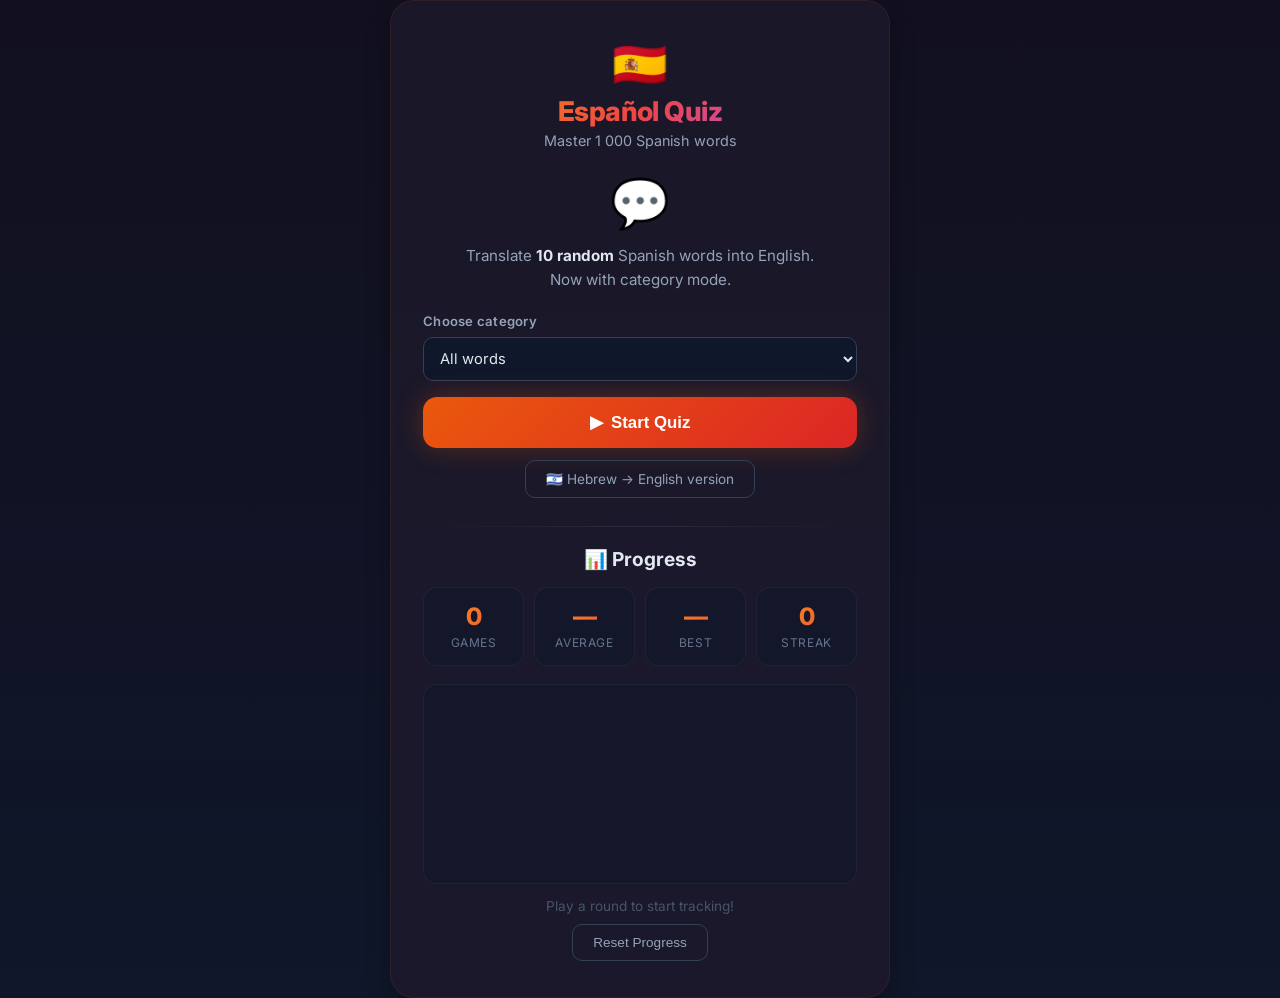
<file: index.html>
<!doctype html>
<html lang="en">
<head>
  <meta charset="UTF-8" />
  <meta name="viewport" content="width=device-width, initial-scale=1.0" />
  <title>Spanish → English Quiz</title>
  <link rel="preconnect" href="https://fonts.googleapis.com">
  <link rel="preconnect" href="https://fonts.gstatic.com" crossorigin>
  <link href="https://fonts.googleapis.com/css2?family=Inter:wght@400;500;600;700;800&display=swap" rel="stylesheet">
  <link rel="stylesheet" href="styles.css" />
</head>
<body>
  <main class="card">
    <div class="card-header">
      <span class="logo">🇪🇸</span>
      <h1>Español Quiz</h1>
      <p class="subtitle">Master 1 000 Spanish words</p>
    </div>

    <section id="start">
      <div class="hero-icon">💬</div>
      <p class="intro">Translate <strong>10 random</strong> Spanish words into English.<br>Now with category mode.</p>
      <div class="category-picker">
        <label for="categorySelect">Choose category</label>
        <select id="categorySelect">
          <option value="all">All words</option>
          <option value="food">Food</option>
          <option value="travel">Travel</option>
          <option value="daily">Day-to-day</option>
        </select>
      </div>
      <button id="startBtn" class="btn-primary btn-glow">▶&ensp;Start Quiz</button>
      <a href="learning-english/" class="btn-ghost" style="display:inline-block;text-decoration:none;margin-top:12px;">🇮🇱 Hebrew → English version</a>
    </section>

    <section id="game" class="hidden">
      <div class="game-bar">
        <span class="pill" id="progress">1 / 10</span>
        <div class="progress-track"><div class="progress-fill" id="progressFill"></div></div>
        <span class="pill accent" id="score">0 ✓</span>
      </div>
      <div class="active-category" id="activeCategory">Category: All words</div>
      <div class="word-card">
        <small class="label">Translate this word</small>
        <h2 id="spanishWord">palabra</h2>
      </div>
      <div id="optionsWrap" class="options-wrap">
        <button class="option-btn" data-idx="0"></button>
        <button class="option-btn" data-idx="1"></button>
        <button class="option-btn" data-idx="2"></button>
        <button class="option-btn" data-idx="3"></button>
        <button class="option-btn" data-idx="4"></button>
      </div>
      <p id="feedback">&nbsp;</p>
    </section>

    <section id="result" class="hidden">
      <div class="grade-circle" id="gradeCircle">0</div>
      <p id="summary" class="summary-text"></p>
      <div id="review"></div>
      <button id="restartBtn" class="btn-primary btn-glow">🔄&ensp;Play Again</button>
    </section>

    <section id="progress-section">
      <div class="section-divider"></div>
      <h2 class="section-title">📊 Progress</h2>
      <div class="stats-row">
        <div class="stat-card"><span id="statGames">0</span><small>Games</small></div>
        <div class="stat-card"><span id="statAvg">0</span><small>Average</small></div>
        <div class="stat-card"><span id="statBest">0</span><small>Best</small></div>
        <div class="stat-card"><span id="statStreak">0</span><small>Streak</small></div>
      </div>
      <canvas id="chart" width="460" height="200"></canvas>
      <p id="noData" class="muted">Play a round to start tracking!</p>
      <button id="clearBtn" class="btn-ghost">Reset Progress</button>
    </section>
  </main>
  <script src="app.js"></script>
</body>
</html>
</file>
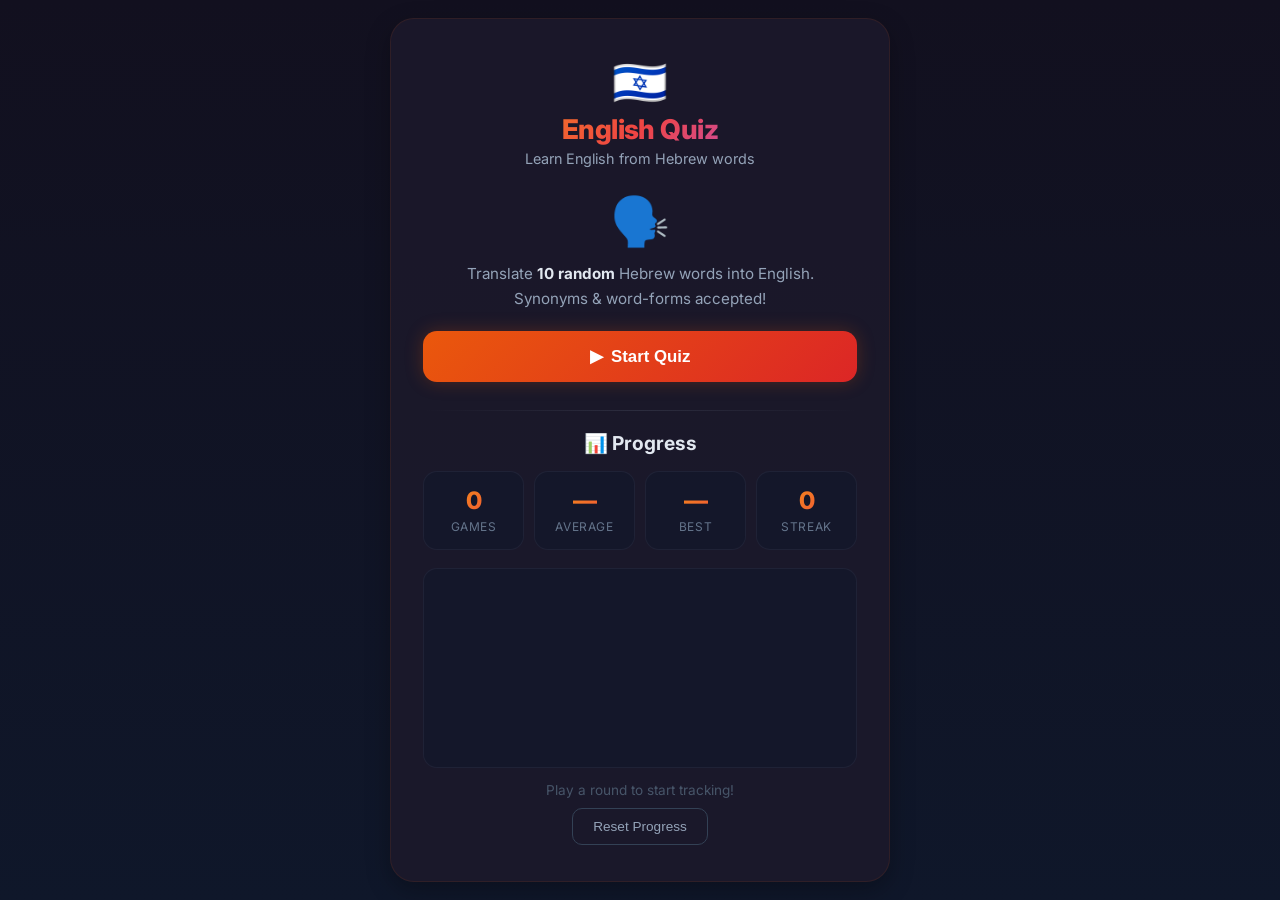
<file: learning-english/index.html>
<!doctype html>
<html lang="en">
<head>
  <meta charset="UTF-8" />
  <meta name="viewport" content="width=device-width, initial-scale=1.0" />
  <title>Hebrew → English Quiz</title>
  <link rel="preconnect" href="https://fonts.googleapis.com">
  <link rel="preconnect" href="https://fonts.gstatic.com" crossorigin>
  <link href="https://fonts.googleapis.com/css2?family=Inter:wght@400;500;600;700;800&display=swap" rel="stylesheet">
  <link rel="stylesheet" href="styles.css" />
</head>
<body>
  <main class="card">
    <div class="card-header">
      <span class="logo">🇮🇱</span>
      <h1>English Quiz</h1>
      <p class="subtitle">Learn English from Hebrew words</p>
    </div>

    <section id="start">
      <div class="hero-icon">🗣️</div>
      <p class="intro">Translate <strong>10 random</strong> Hebrew words into English.<br>Synonyms &amp; word-forms accepted!</p>
      <button id="startBtn" class="btn-primary btn-glow">▶&ensp;Start Quiz</button>
    </section>

    <section id="game" class="hidden">
      <div class="game-bar">
        <span class="pill" id="progress">1 / 10</span>
        <div class="progress-track"><div class="progress-fill" id="progressFill"></div></div>
        <span class="pill accent" id="score">0 ✓</span>
      </div>
      <div class="word-card">
        <small class="label">Translate this Hebrew word</small>
        <h2 id="hebrewWord" dir="rtl">מילה</h2>
      </div>
      <div class="input-wrap">
        <input id="answerInput" type="text" placeholder="English…" autocomplete="off" autofocus spellcheck="false" />
        <button id="submitBtn" class="btn-primary">→</button>
      </div>
      <p id="feedback">&nbsp;</p>
    </section>

    <section id="result" class="hidden">
      <div class="grade-circle" id="gradeCircle">0</div>
      <p id="summary" class="summary-text"></p>
      <div id="review"></div>
      <button id="restartBtn" class="btn-primary btn-glow">🔄&ensp;Play Again</button>
    </section>

    <section id="progress-section">
      <div class="section-divider"></div>
      <h2 class="section-title">📊 Progress</h2>
      <div class="stats-row">
        <div class="stat-card"><span id="statGames">0</span><small>Games</small></div>
        <div class="stat-card"><span id="statAvg">0</span><small>Average</small></div>
        <div class="stat-card"><span id="statBest">0</span><small>Best</small></div>
        <div class="stat-card"><span id="statStreak">0</span><small>Streak</small></div>
      </div>
      <canvas id="chart" width="460" height="200"></canvas>
      <p id="noData" class="muted">Play a round to start tracking!</p>
      <button id="clearBtn" class="btn-ghost">Reset Progress</button>
    </section>
  </main>
  <script src="app.js"></script>
</body>
</html>
</file>
<file: styles.css>
/* ── Reset & Base ── */
*{margin:0;padding:0;box-sizing:border-box}
html{scroll-behavior:smooth}
body{
  font-family:'Inter',system-ui,-apple-system,sans-serif;
  background:linear-gradient(180deg,#12101f 0%,#0f172a 100%);color:#e2e8f0;
  display:grid;place-items:center;min-height:100vh;
  overflow-x:hidden;
}

/* ── Static background ── */
.card{pointer-events:auto}

/* ── Card ── */
.card{
  position:relative;z-index:1;
  width:min(500px,90vw);
  background:rgba(28,25,43,.95);
  border:1px solid rgba(234,88,12,.1);
  padding:36px 32px;
  border-radius:24px;
  text-align:center;
  box-shadow:0 8px 24px rgba(0,0,0,.28);
}

/* ── Header ── */
.card-header{margin-bottom:24px}
.logo{font-size:2.8rem;display:block;margin-bottom:4px}
h1{font-size:1.7rem;font-weight:800;letter-spacing:-.02em;
  background:linear-gradient(135deg,#f59e0b,#ef4444,#a855f7);-webkit-background-clip:text;-webkit-text-fill-color:transparent;background-clip:text;
}
.subtitle{color:#94a3b8;font-size:.9rem;margin-top:4px}

/* ── Start Section ── */
.hero-icon{font-size:3rem;margin-bottom:12px}
.intro{color:#94a3b8;line-height:1.6;margin-bottom:20px;font-size:.95rem}
.intro strong{color:#e2e8f0}
.category-picker{display:flex;flex-direction:column;gap:8px;margin:0 0 16px;text-align:left}
.category-picker label{font-size:.82rem;color:#94a3b8;font-weight:600;letter-spacing:.02em}
.category-picker select{
  width:100%;padding:11px 12px;border-radius:10px;
  border:1px solid #334155;background:#0f172a;color:#e2e8f0;
  font-family:inherit;font-size:.92rem;outline:none;
}
.category-picker select:focus{border-color:#ea580c;box-shadow:0 0 0 3px rgba(234,88,12,.14)}

/* ── Buttons ── */
.btn-primary{
  display:inline-flex;align-items:center;justify-content:center;gap:6px;
  width:100%;padding:15px 24px;border-radius:14px;border:none;
  background:linear-gradient(135deg,#ea580c,#dc2626);
  color:#fff;font-size:1.05rem;font-weight:600;cursor:pointer;
  transition:transform .15s,box-shadow .2s;
}
.btn-primary:hover{transform:translateY(-2px);box-shadow:0 6px 24px rgba(234,88,12,.4)}
.btn-primary:active{transform:translateY(0)}
.btn-glow{box-shadow:0 0 28px rgba(234,88,12,.3)}
.btn-ghost{
  background:transparent;border:1px solid #334155;color:#94a3b8;
  padding:10px 20px;border-radius:10px;font-size:.85rem;cursor:pointer;
  transition:all .2s;width:auto;margin-top:10px;
}
.btn-ghost:hover{border-color:#64748b;color:#e2e8f0}

/* ── Game Section ── */
.game-bar{display:flex;align-items:center;gap:10px;margin-bottom:18px}
.pill{font-size:.8rem;font-weight:600;padding:5px 12px;border-radius:20px;background:rgba(234,88,12,.15);color:#fdba74;white-space:nowrap}
.pill.accent{background:rgba(34,197,94,.15);color:#86efac}
.progress-track{flex:1;height:6px;background:rgba(148,163,184,.12);border-radius:3px;overflow:hidden}
.progress-fill{height:100%;width:10%;background:linear-gradient(90deg,#ea580c,#f59e0b);border-radius:3px;transition:width .4s ease}
.active-category{font-size:.8rem;color:#cbd5e1;background:rgba(15,23,42,.55);border:1px solid rgba(148,163,184,.12);border-radius:999px;padding:5px 10px;display:inline-block;margin:0 0 12px}

.word-card{
  background:rgba(15,23,42,.5);border:1px solid rgba(148,163,184,.08);
  border-radius:16px;padding:28px 20px;margin-bottom:18px;
}
.word-card .label{color:#64748b;font-size:.75rem;text-transform:uppercase;letter-spacing:.08em;display:block;margin-bottom:8px}
.word-card h2{font-size:2.4rem;font-weight:700;letter-spacing:.01em;margin:0;
}

.options-wrap{display:grid;grid-template-columns:1fr;gap:10px;margin:24px 0}
.option-btn{
  padding:14px 16px;border:2px solid #cbd5e1;border-radius:8px;
  background:#fff;color:#0f172a;font-size:15px;font-weight:500;
  cursor:pointer;transition:all 200ms ease;text-align:left;
}
.option-btn:hover:not(:disabled){border-color:#ea580c;background:#fff7ed;transform:translateX(4px)}
.option-btn.selected{border-color:#ea580c;background:#ea580c;color:#fff}
.option-btn.correct{border-color:#22c55e;background:#22c55e;color:#fff}
.option-btn.wrong{border-color:#ef4444;background:#ef4444;color:#fff}
.option-btn:disabled{opacity:0.6;cursor:not-allowed}

.input-wrap{display:flex;gap:10px}
.input-wrap input{
  flex:1;padding:14px 18px;border-radius:12px;border:2px solid rgba(148,163,184,.15);
  background:rgba(15,23,42,.6);color:#f1f5f9;font-size:1.05rem;
  text-align:center;outline:none;transition:border .2s,box-shadow .2s;
  font-family:inherit;
}
.input-wrap input:focus{border-color:#ea580c;box-shadow:0 0 0 3px rgba(234,88,12,.15)}
.input-wrap .btn-primary{width:56px;flex-shrink:0;font-size:1.3rem;padding:0;border-radius:12px}

#feedback{min-height:28px;margin-top:12px;font-size:.95rem;font-weight:500;transition:opacity .3s}
.hidden{display:none}

/* ── Result Section ── */
.grade-circle{
  width:130px;height:130px;border-radius:50%;display:grid;place-items:center;
  margin:8px auto 16px;font-size:2.6rem;font-weight:800;
  border:5px solid #ea580c;position:relative;
}
.grade-circle.great{border-color:#22c55e;color:#22c55e;box-shadow:0 0 30px rgba(34,197,94,.25)}
.grade-circle.ok{border-color:#eab308;color:#eab308;box-shadow:0 0 30px rgba(234,179,8,.2)}
.grade-circle.bad{border-color:#ef4444;color:#ef4444;box-shadow:0 0 30px rgba(239,68,68,.2)}
.summary-text{color:#94a3b8;margin-bottom:14px;font-size:.95rem}

#review{text-align:left;margin:14px 0;max-height:220px;overflow-y:auto;border-radius:12px}
#review::-webkit-scrollbar{width:4px}
#review::-webkit-scrollbar-thumb{background:#334155;border-radius:2px}
.review-row{
  display:flex;justify-content:space-between;padding:10px 14px;
  font-size:.88rem;border-radius:8px;margin-bottom:4px;
  background:rgba(15,23,42,.4);
  transition:background .2s;
}
.review-row:hover{background:rgba(15,23,42,.7)}
.review-row .es{color:#94a3b8;flex:1}
.review-row .yours{color:#f87171;flex:1;text-align:center;font-weight:500}
.review-row .correct-ans{color:#4ade80;flex:1;text-align:right}
.review-row.was-correct .yours{color:#4ade80}

/* ── Progress Section ── */
.section-divider{height:1px;background:linear-gradient(90deg,transparent,rgba(148,163,184,.15),transparent);margin:28px 0 20px}
.section-title{font-size:1.2rem;font-weight:700;margin-bottom:16px}

.stats-row{display:grid;grid-template-columns:repeat(4,1fr);gap:10px;margin-bottom:18px}
.stat-card{
  background:rgba(15,23,42,.45);border:1px solid rgba(148,163,184,.08);
  border-radius:14px;padding:14px 8px;text-align:center;
  transition:transform .2s,border-color .2s;
}
.stat-card:hover{transform:translateY(-2px);border-color:rgba(234,88,12,.3)}
.stat-card span{display:block;font-size:1.5rem;font-weight:800;background:linear-gradient(135deg,#f59e0b,#ef4444);-webkit-background-clip:text;-webkit-text-fill-color:transparent;background-clip:text}
.stat-card small{color:#64748b;font-size:.75rem;text-transform:uppercase;letter-spacing:.05em}

#chart{width:100%;height:200px;border-radius:14px;background:rgba(15,23,42,.45);border:1px solid rgba(148,163,184,.08);margin-bottom:10px}
.muted{color:#475569;font-size:.85rem}

/* ── Responsive ── */
@media(max-width:440px){
  .card{padding:24px 18px;border-radius:18px}
  .word-card h2{font-size:1.8rem}
  .stats-row{grid-template-columns:repeat(2,1fr)}
}
</file>
<file: learning-english/styles.css>
*{margin:0;padding:0;box-sizing:border-box}
html{scroll-behavior:smooth}
body{
  font-family:'Inter',system-ui,-apple-system,sans-serif;
  background:linear-gradient(180deg,#12101f 0%,#0f172a 100%);
  color:#e2e8f0;
  display:grid;
  place-items:center;
  min-height:100vh;
  overflow-x:hidden;
}

.card{
  position:relative;
  z-index:1;
  width:min(500px,90vw);
  background:rgba(28,25,43,.95);
  border:1px solid rgba(234,88,12,.1);
  padding:36px 32px;
  border-radius:24px;
  text-align:center;
  box-shadow:0 8px 24px rgba(0,0,0,.28);
}

.card-header{margin-bottom:24px}
.logo{font-size:2.8rem;display:block;margin-bottom:4px}
h1{font-size:1.7rem;font-weight:800;letter-spacing:-.02em;
  background:linear-gradient(135deg,#f59e0b,#ef4444,#a855f7);
  -webkit-background-clip:text;-webkit-text-fill-color:transparent;background-clip:text;
}
.subtitle{color:#94a3b8;font-size:.9rem;margin-top:4px}

.hero-icon{font-size:3rem;margin-bottom:12px}
.intro{color:#94a3b8;line-height:1.6;margin-bottom:20px;font-size:.95rem}
.intro strong{color:#e2e8f0}

.btn-primary{
  display:inline-flex;align-items:center;justify-content:center;gap:6px;
  width:100%;padding:15px 24px;border-radius:14px;border:none;
  background:linear-gradient(135deg,#ea580c,#dc2626);
  color:#fff;font-size:1.05rem;font-weight:600;cursor:pointer;
  transition:transform .15s,box-shadow .2s;
}
.btn-primary:hover{transform:translateY(-2px);box-shadow:0 6px 24px rgba(234,88,12,.4)}
.btn-primary:active{transform:translateY(0)}
.btn-glow{box-shadow:0 0 18px rgba(234,88,12,.25)}
.btn-ghost{
  background:transparent;border:1px solid #334155;color:#94a3b8;
  padding:10px 20px;border-radius:10px;font-size:.85rem;cursor:pointer;
  transition:all .2s;width:auto;margin-top:10px;
}
.btn-ghost:hover{border-color:#64748b;color:#e2e8f0}

.game-bar{display:flex;align-items:center;gap:10px;margin-bottom:18px}
.pill{font-size:.8rem;font-weight:600;padding:5px 12px;border-radius:20px;background:rgba(234,88,12,.15);color:#fdba74;white-space:nowrap}
.pill.accent{background:rgba(34,197,94,.15);color:#86efac}
.progress-track{flex:1;height:6px;background:rgba(148,163,184,.12);border-radius:3px;overflow:hidden}
.progress-fill{height:100%;width:10%;background:linear-gradient(90deg,#ea580c,#f59e0b);border-radius:3px;transition:width .3s ease}

.word-card{
  background:rgba(15,23,42,.5);border:1px solid rgba(148,163,184,.08);
  border-radius:16px;padding:28px 20px;margin-bottom:18px;
}
.word-card .label{color:#64748b;font-size:.75rem;text-transform:uppercase;letter-spacing:.08em;display:block;margin-bottom:8px}
.word-card h2{font-size:2.3rem;font-weight:700;letter-spacing:.01em;margin:0}

.input-wrap{display:flex;gap:10px}
.input-wrap input{
  flex:1;padding:14px 18px;border-radius:12px;border:2px solid rgba(148,163,184,.15);
  background:rgba(15,23,42,.6);color:#f1f5f9;font-size:1.05rem;
  text-align:center;outline:none;transition:border .2s,box-shadow .2s;
  font-family:inherit;
}
.input-wrap input:focus{border-color:#ea580c;box-shadow:0 0 0 3px rgba(234,88,12,.15)}
.input-wrap .btn-primary{width:56px;flex-shrink:0;font-size:1.3rem;padding:0;border-radius:12px}

#feedback{min-height:28px;margin-top:12px;font-size:.95rem;font-weight:500}
.hidden{display:none}

.grade-circle{
  width:130px;height:130px;border-radius:50%;display:grid;place-items:center;
  margin:8px auto 16px;font-size:2.6rem;font-weight:800;
  border:5px solid #ea580c;position:relative;
}
.grade-circle.great{border-color:#22c55e;color:#22c55e;box-shadow:0 0 18px rgba(34,197,94,.2)}
.grade-circle.ok{border-color:#eab308;color:#eab308;box-shadow:0 0 18px rgba(234,179,8,.18)}
.grade-circle.bad{border-color:#ef4444;color:#ef4444;box-shadow:0 0 18px rgba(239,68,68,.18)}
.summary-text{color:#94a3b8;margin-bottom:14px;font-size:.95rem}

#review{text-align:left;margin:14px 0;max-height:220px;overflow-y:auto;border-radius:12px}
#review::-webkit-scrollbar{width:4px}
#review::-webkit-scrollbar-thumb{background:#334155;border-radius:2px}
.review-row{
  display:flex;justify-content:space-between;padding:10px 14px;
  font-size:.88rem;border-radius:8px;margin-bottom:4px;
  background:rgba(15,23,42,.4);
}
.review-row .he{color:#94a3b8;flex:1;direction:rtl;text-align:left}
.review-row .yours{color:#f87171;flex:1;text-align:center;font-weight:500}
.review-row .correct-ans{color:#4ade80;flex:1;text-align:right}
.review-row.was-correct .yours{color:#4ade80}

.section-divider{height:1px;background:linear-gradient(90deg,transparent,rgba(148,163,184,.15),transparent);margin:28px 0 20px}
.section-title{font-size:1.2rem;font-weight:700;margin-bottom:16px}

.stats-row{display:grid;grid-template-columns:repeat(4,1fr);gap:10px;margin-bottom:18px}
.stat-card{
  background:rgba(15,23,42,.45);border:1px solid rgba(148,163,184,.08);
  border-radius:14px;padding:14px 8px;text-align:center;
}
.stat-card span{display:block;font-size:1.5rem;font-weight:800;background:linear-gradient(135deg,#f59e0b,#ef4444);-webkit-background-clip:text;-webkit-text-fill-color:transparent;background-clip:text}
.stat-card small{color:#64748b;font-size:.75rem;text-transform:uppercase;letter-spacing:.05em}

#chart{width:100%;height:200px;border-radius:14px;background:rgba(15,23,42,.45);border:1px solid rgba(148,163,184,.08);margin-bottom:10px}
.muted{color:#475569;font-size:.85rem}

@media(max-width:440px){
  .card{padding:24px 18px;border-radius:18px}
  .word-card h2{font-size:1.8rem}
  .stats-row{grid-template-columns:repeat(2,1fr)}
}
</file>
